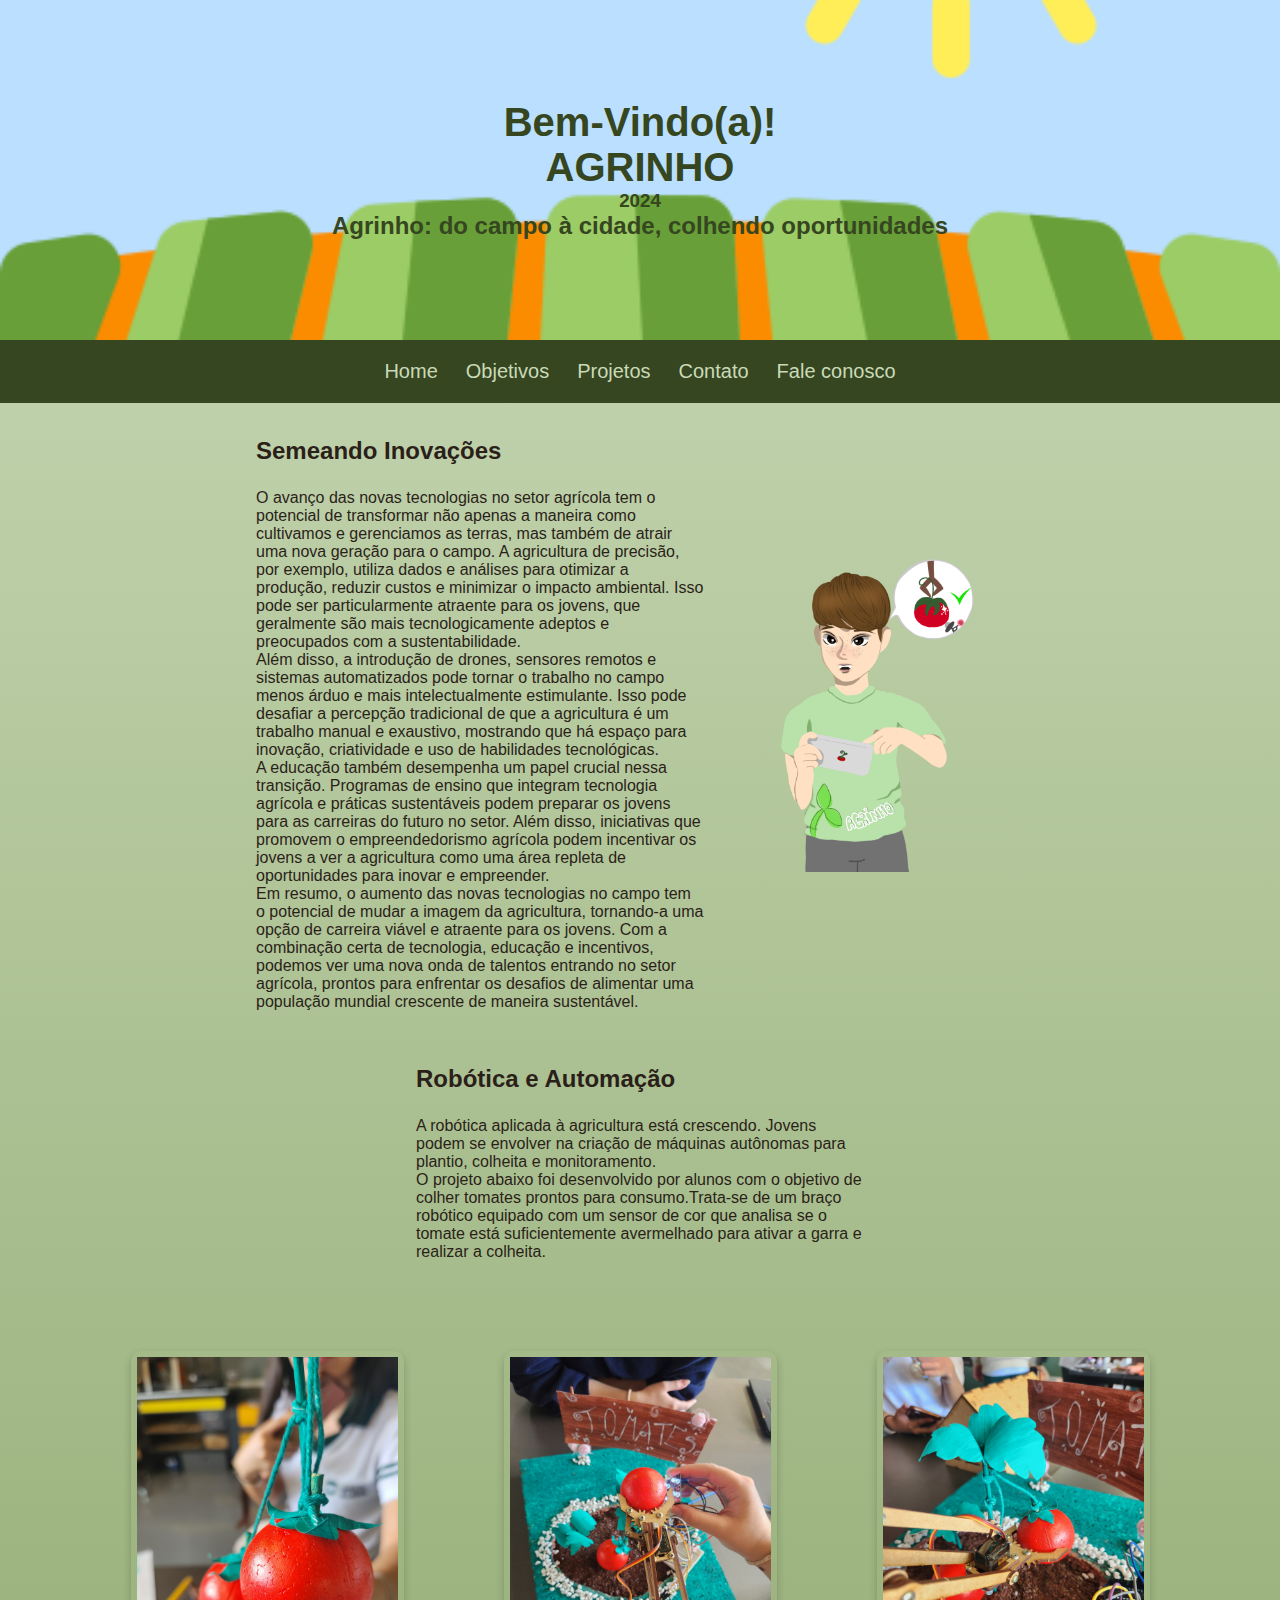
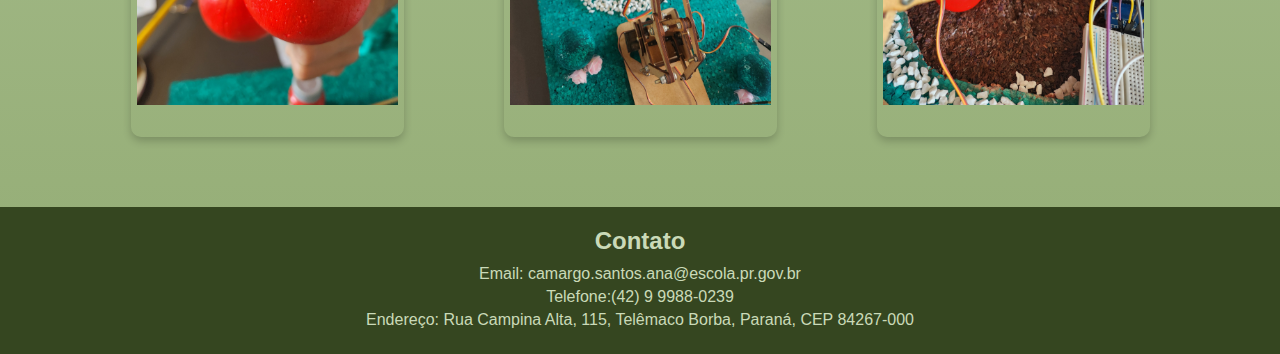
<file: index.html>
<!DOCTYPE html>
<html lang="pt-br">
<head>
    <meta charset="UTF-8">
    <meta name="viewport" content="width=device-width, initial-scale=1.0">
    <title>Agrinho:Semeando Inovações</title>
    <link rel="stylesheet" href="style.css">
</head>
<body>
    <header class="cabecalho">
       <div class="entrada"><h1>Bem-Vindo(a)!</h1></div>
       <h1>AGRINHO </h1>
       <h3> 2024</h3>
       <h2>Agrinho: do campo à cidade, colhendo oportunidades</h2>
    </header>
    <div id="menu">
      <a href="index.html">Home</a>
      <a href="#objetivos">Objetivos</a>
      <a href="#projetos">Projetos</a>
      <a href="#contato">Contato</a>
      <a href="form.html">Fale conosco</a>
    </div>
    <section id="objetivos" class="objetivo">
        <div class="objetivo-div-conteudo">
        <h2 class="objetivo-titulo"> Semeando Inovações</h2>
            <p class="objetivo-texto-um">O avanço das novas tecnologias no setor agrícola tem o potencial de transformar não apenas a maneira como cultivamos e gerenciamos as terras, mas também de atrair uma nova geração para o campo. A agricultura de precisão, por exemplo, utiliza dados e análises para otimizar a produção, reduzir custos e minimizar o impacto ambiental. Isso pode ser particularmente atraente para os jovens, que geralmente são mais tecnologicamente adeptos e preocupados com a sustentabilidade.</p>
            <p class="objetivo-texto-dois">Além disso, a introdução de drones, sensores remotos e sistemas automatizados pode tornar o trabalho no campo menos árduo e mais intelectualmente estimulante. Isso pode desafiar a percepção tradicional de que a agricultura é um trabalho manual e exaustivo, mostrando que há espaço para inovação, criatividade e uso de habilidades tecnológicas.</p>
            <p class="objetivo-texto-três">A educação também desempenha um papel crucial nessa transição. Programas de ensino que integram tecnologia agrícola e práticas sustentáveis podem preparar os jovens para as carreiras do futuro no setor. Além disso, iniciativas que promovem o empreendedorismo agrícola podem incentivar os jovens a ver a agricultura como uma área repleta de oportunidades para inovar e empreender.        </p>
            <p class="objetivo-texto-quatro">Em resumo, o aumento das novas tecnologias no campo tem o potencial de mudar a imagem da agricultura, tornando-a uma opção de carreira viável e atraente para os jovens. Com a combinação certa de tecnologia, educação e incentivos, podemos ver uma nova onda de talentos entrando no setor agrícola, prontos para enfrentar os desafios de alimentar uma população mundial crescente de maneira sustentável.</p>
        </div>
        <img class="objetivo-imagem" src="agricultor.png" alt="menino agricultor">
    </section>
    <section id= "projetos" class="projeto">
      <div class="projeto-div-conteudo">
        <h2 class="projeto-titulo">Robótica e Automação</h2>
        <p class="projeto-texto-um">A robótica aplicada à agricultura está crescendo. Jovens podem se envolver na criação de máquinas autônomas para plantio, colheita e monitoramento.</p>
        <p class="projeto-texto-dois"> O projeto abaixo foi desenvolvido por alunos com o objetivo de colher tomates prontos para consumo.Trata-se de um braço robótico equipado com um sensor de cor que analisa se o tomate está suficientemente avermelhado para ativar a garra e realizar a colheita.</p>
      </div>
    </section>
    <section>
    <div class="row">
        <div class="principal"><!--linha 1-->
          <div class="produto">
            <img id="img-produto" src="projetoft2.jpg" alt="projeto foto 2"></a>
            <div class="caixa-produto"> 
            </div>
          </div>
          <div class="produto">
            <img id="img-produto" src="projetoft3.jpg" alt="projeto foto 3"></a>
            <div class="caixa-produto">
               </div>
            <br>
          </div>
          <div class="produto">
            <img id="img-produto" src="projetoft4.jpg" alt="projeto foto 4"></a>
            <div class="caixa-produto">
           </div>
        </div>
      </section>
        <footer id="contato" class="footer">
          <div class="footer-content">
              <h2>Contato</h2>
              <p>Email: camargo.santos.ana@escola.pr.gov.br</p>
              <p>Telefone:(42) 9 9988-0239</p>
              <p>Endereço: Rua Campina Alta, 115, Telêmaco Borba, Paraná, CEP 84267-000</p>
          </div>
        </footer>   
      <script src="script.js"></script>
   </body>
</html>
</file>
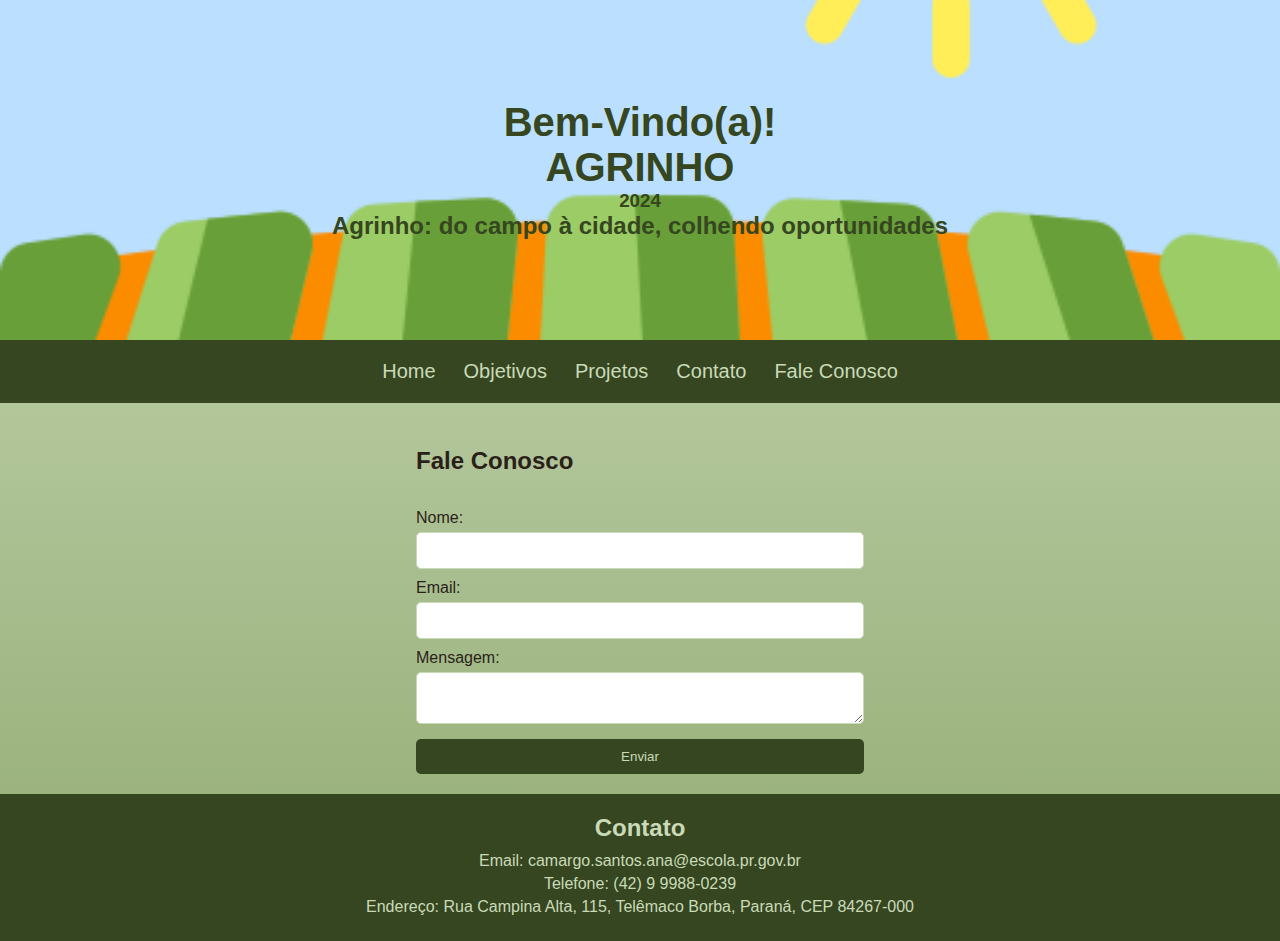
<file: form.html>
<!DOCTYPE html>
<html lang="pt-br">
<head>
    <meta charset="UTF-8">
    <meta name="viewport" content="width=device-width, initial-scale=1.0">
    <title>Contato - Agrinho</title>
    <link rel="stylesheet" href="style.css">
</head>
<body>
    <header class="cabecalho">
        <div class="entrada"><h1>Bem-Vindo(a)!</h1></div>
        <h1>AGRINHO </h1>
        <h3> 2024</h3>
        <h2>Agrinho: do campo à cidade, colhendo oportunidades</h2>
    </header>

    <div id="menu">
        <a href="index.html#home">Home</a>
        <a href="index.html#objetivos">Objetivos</a>
        <a href="index.html#projetos">Projetos</a>
        <a href="#contato">Contato</a>
        <a href="form.html">Fale Conosco</a>
    </div>

    <section id="contato" class="contato">
        <div class="contato-div-conteudo">
            <h2 class="contato-titulo">Fale Conosco</h2>
            <form id="contato-form">
                <label for="nome">Nome:</label>
                <input type="text" id="nome" name="nome" required>

                <label for="email">Email:</label>
                <input type="email" id="email" name="email" required>

                <label for="mensagem">Mensagem:</label>
                <textarea id="mensagem" name="mensagem" required></textarea>

                <button type="submit">Enviar</button>
            </form>
        </div>
    </section>

    <footer class="footer">
        <div class="footer-content">
            <h2>Contato</h2>
            <p>Email: camargo.santos.ana@escola.pr.gov.br</p>
            <p>Telefone: (42) 9 9988-0239</p>
            <p>Endereço: Rua Campina Alta, 115, Telêmaco Borba, Paraná, CEP 84267-000</p>
        </div>
    </footer>

    <script src="script.js"></script>
</body>
</html>
</file>
<file: style.css>
*{
  margin: 0;
  padding: 0;
}

@keyframes slidein{
  from {
    margin-left: 80%;
    width: 35%;
  }

  to {
    margin-left: 25%;
    width: 50%;
  }
}

/* Estilo do body */
body {
  font-family: Impact, Haettenschweiler, 'Arial Narrow Bold', sans-serif;
  background-image: linear-gradient(#cadab8,#93ac74);
}

.entrada{
  animation-duration: 3s;
  animation-name: slidein;
  animation-iteration-count: 1;
  animation-direction: alternate;
  animation-fill-mode: forwards;
  font-family: Impact, Haettenschweiler, 'Arial Narrow Bold', sans-serif;
  color: #354620;
  font-size: 20px;
  text-align: center;

}
.hidden {
  visibility: hidden;
}

/* Cabeçalho / Logo */
.cabecalho {
  font-family: Impact, Haettenschweiler, 'Arial Narrow Bold', sans-serif;
  padding: 100px;
  text-align: center;
  position: relative;
  left: 0;
  top: 0;
  width: 100%;
  background-color: #badfff;
  background-image: url(soleplantacao.png);
  background-position: center;
  background-size: cover;
  background-repeat: no-repeat;
  color: #354620;
}

/* Ajusta o tamanho da fonte do cabeçalho */
.cabecalho h1 {
  font-size: 40px;
}  

.objetivo-imagem{
  width: 25%;
}
.objetivo{
  color: #2b1f19;
  display: flex;
  justify-content: center;
  align-items: center;
  padding: 10px 0;
}
.objetivo-div-conteudo{
  width: 35%;
}
.objetivo-titulo{
  padding: 24px 0;
}

.projeto{
color: #2b1f19;
display: flex;
justify-content:center;
align-items: center;
padding: 20px 0;
}
.projeto-div-conteudo{
width: 35%;
}
.projeto-titulo{
padding: 24px 0;
}
* {
  box-sizing: border-box;
}
/* Barra de navegação no topo */
.navbar {
  overflow: hidden;
  background-color: #2f5222	;
}

/* Estilo da barra de navegação */
.navbar a {
  float: left;
  display: block;
  color: black;
  text-align: center;
  padding: 14px 20px;
  text-decoration: none;
  font-size: 20px;
}

/* Alinha o link na direita */
.navbar a.right {
  float: right;
}

/* Muda cor quando o mouse passa */
.navbar a:hover {
  background-color: rgb(0, 0, 0)	;
  color: #2f5222;
}

/* Container da Coluna */
.row {  
  display: -ms-flexbox; /* IE10 */
  display: flex;
  -ms-flex-wrap: wrap; /* IE10 */
  flex-wrap: wrap;
}

/* Main */
.principal {
  display: flex;   
  flex: 70%;
  padding: 20px;
  justify-content: center;
  color: black;
}


/* Responsive layout - quando a tela for menor que 700px o conteúdo fica um em cima do outro*/
@media screen and (max-width: 700px) {
  .row {   
    flex-direction: column;
  }
}

/* Responsive layout - links encima um do outro quando a tela for menor que 400px */
@media screen and (max-width: 400px) {
  .navbar a {
    float: none;
    width: 100%;
  }
}

/*detalhes da caixa do produto*/
.produto {
    box-shadow: 0 4px 8px 0 rgba(0,0,0,0.2);
    transition: transform 0.3s ease;
    width: auto;
    margin: 50px;
    border-radius: 10px;
  }
  
  /*efeito quando passa o mouse na caixa do produto*/
  .produto:hover {
    box-shadow: 0 10px 26px 0 rgb(61, 136, 61);
    transform: scale(1.6);
  }
  
  /*cria a caixa do produto*/
  .caixa-produto {
    padding: 2px 16px;
  }

/* id para ajustar a imagem do produto*/
#img-produto {
    max-height: 360px;
    width: auto;
    padding: 6px;
}

#img-produto2 {
  max-height: 360px;
  width: auto;
}

#menu {
  position: absolute;
  top: 10px;
  left: 10px;
  color: white;
}

#menu img {
  height: 50px;
  width: 50px;
  border-radius: 10px;
}

#menu {
width: 100%;
background-color: #354620; /* Cor combinando com o site */
position: relative;
top: 0px; /* Logo abaixo do cabeçalho */
left: 0;
z-index: 1;
display: flex;
justify-content: center; /* Centraliza os itens do menu */
padding: 10px;
}

#menu a {
padding: 10px 14px;
text-decoration: none;
font-size: 20px;
color: #cadab8; /* Cor do texto combinando com o site */
transition: 0.3s;
}

#menu a:hover {
background-color: #93ac74; /* Cor de destaque ao passar o mouse */
  color: #354620;
}

/* Ajusta a margem do conteúdo principal para não ficar embaixo do menu */
#main {
padding: 16px;
margin-top:220px; /* Adiciona margem superior para evitar sobreposição */

}
/* Estilo para o rodapé */
.footer {
background-color: #354620; /* Cor combinando com o site */
color: #cadab8; /* Cor do texto combinando com o site */
padding: 20px;
text-align: center;
position: relative; /* Para garantir que o rodapé fique no final da página */
bottom: 0;
width: 100%;
}

.footer-content h2 {
font-size: 24px;
margin-bottom: 10px;
}

.footer-content p {
margin: 5px 0;
}
/* Estilo da seção de contato */
.contato {
color: #2b1f19;
display: flex;
justify-content: center;
align-items: center;
padding: 20px 0;
}

.contato-div-conteudo {
width: 35%;
}

.contato-titulo {
padding: 24px 0;
}

#contato-form {
display: flex;
flex-direction: column;
}

#contato-form label {
margin-top: 10px;
}

#contato-form input,
#contato-form textarea {
width: 100%;
padding: 10px;
margin-top: 5px;
border: 1px solid #cadab8;
border-radius: 5px;
}

#contato-form button {
margin-top: 15px;
padding: 10px;
background-color: #354620;
color: #cadab8;
border: none;
border-radius: 5px;
cursor: pointer;
}

#contato-form button:hover {
background-color: #93ac74;
}
</file>
